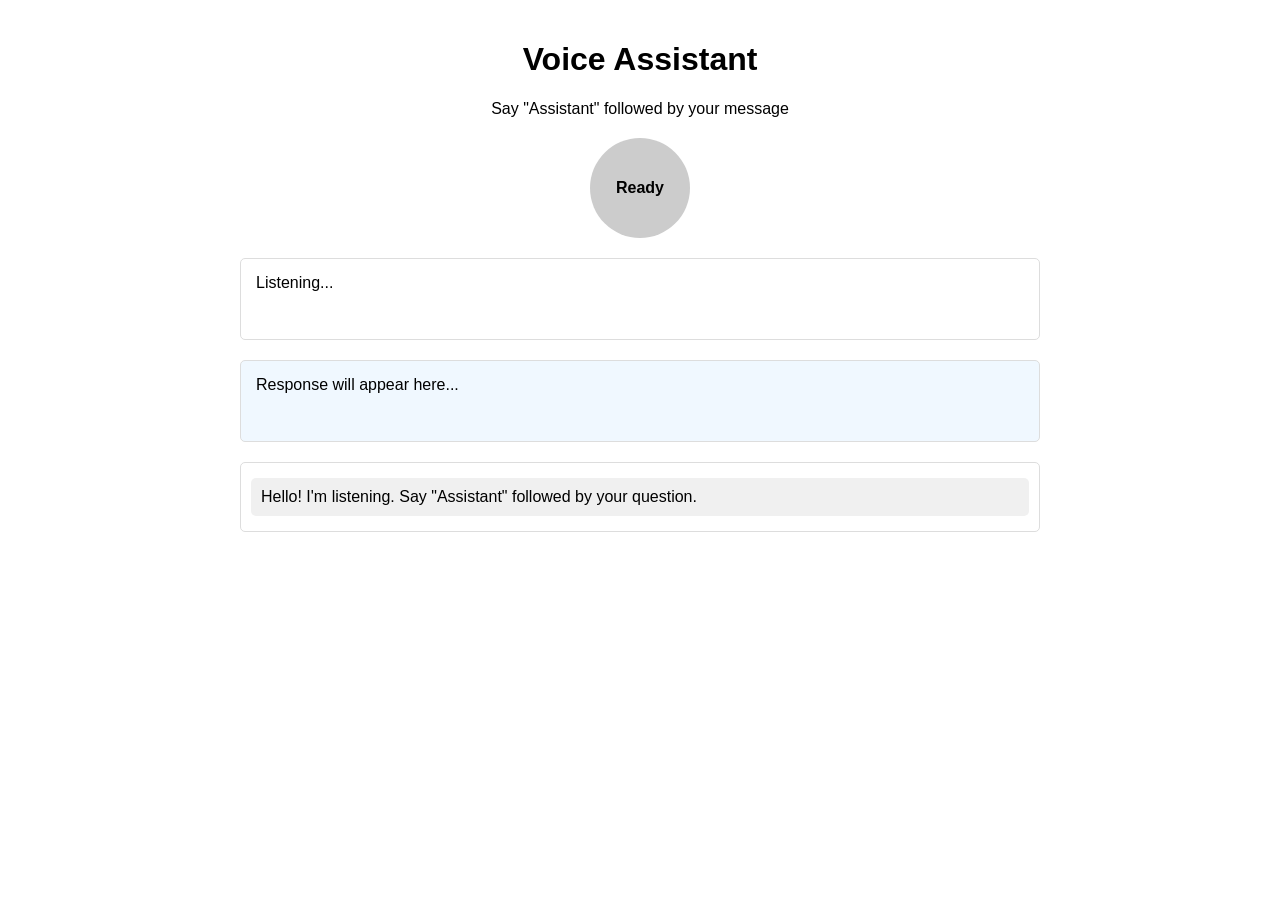
<file: index.html>
<!DOCTYPE html>
<html lang="en">
<head>
    <meta charset="UTF-8">
    <meta name="viewport" content="width=device-width, initial-scale=1.0">
    <title>Voice Assistant</title>
    <style>
        body {
            font-family: Arial, sans-serif;
            max-width: 800px;
            margin: 0 auto;
            padding: 20px;
            text-align: center;
        }
        
        #status-indicator {
            width: 100px;
            height: 100px;
            border-radius: 50%;
            background-color: #ccc;
            margin: 20px auto;
            display: flex;
            align-items: center;
            justify-content: center;
            font-weight: bold;
            transition: background-color 0.3s;
        }
        
        #status-indicator.listening {
            background-color: #4CAF50;
            animation: pulse 1.5s infinite;
        }
        
        #status-indicator.processing {
            background-color: #FFC107;
        }
        
        @keyframes pulse {
            0% { transform: scale(1); }
            50% { transform: scale(1.05); }
            100% { transform: scale(1); }
        }
        
        #transcript, #response {
            margin: 20px auto;
            padding: 15px;
            border: 1px solid #ddd;
            border-radius: 5px;
            min-height: 50px;
            text-align: left;
        }
        
        #response {
            background-color: #f0f8ff;
        }
        
        .conversation {
            max-height: 300px;
            overflow-y: auto;
            margin-top: 20px;
            border: 1px solid #ddd;
            border-radius: 5px;
            padding: 10px;
        }
        
        .user-message {
            background-color: #e6f7ff;
            padding: 10px;
            border-radius: 5px;
            margin: 5px 0;
            text-align: left;
        }
        
        .assistant-message {
            background-color: #f0f0f0;
            padding: 10px;
            border-radius: 5px;
            margin: 5px 0;
            text-align: left;
        }
    </style>
</head>
<body>
    <h1>Voice Assistant</h1>
    <p>Say "Assistant" followed by your message</p>
    
    <div id="status-indicator">Ready</div>
    
    <div id="transcript">Listening...</div>
    
    <div id="response">Response will appear here...</div>
    
    <div class="conversation" id="conversation-history">
        <div class="assistant-message">Hello! I'm listening. Say "Assistant" followed by your question.</div>
    </div>
    
    <script>
        import fs from "fs";
        import Groq from "groq-sdk";
        // DOM elements
        const statusIndicator = document.getElementById('status-indicator');
        const transcript = document.getElementById('transcript');
        const response = document.getElementById('response');
        const conversationHistory = document.getElementById('conversation-history');
        
        // Speech recognition setup
        let recognition;
        let isListening = false;
        let recognitionTimeout;
        
        // Initialize speech recognition
        function setupSpeechRecognition() {
            if (!('webkitSpeechRecognition' in window) && !('SpeechRecognition' in window)) {
                alert("Speech recognition is not supported in your browser. Try Chrome or Edge.");
                return;
            }
            
            recognition = new (window.SpeechRecognition || window.webkitSpeechRecognition)();
            recognition.continuous = true;
            recognition.interimResults = true;
            recognition.lang = 'en-US';
            
            recognition.onstart = function() {
                console.log("Speech recognition started");
                isListening = true;
                statusIndicator.textContent = "Listening";
                statusIndicator.classList.add('listening');
                clearTimeout(recognitionTimeout);
            };
            
            recognition.onend = function() {
                console.log("Speech recognition ended");
                isListening = false;
                statusIndicator.classList.remove('listening');
                
                // Restart recognition after a short delay if it stops unexpectedly
                clearTimeout(recognitionTimeout);
                recognitionTimeout = setTimeout(() => {
                    if (!isListening) {
                        console.log("Restarting speech recognition...");
                        startRecognition();
                    }
                }, 500);
            };
            
            recognition.onresult = handleRecognitionResult;
            
            recognition.onerror = function(event) {
                console.error("Recognition error", event.error);
                
                if (event.error === 'no-speech') {
                    console.log("No speech detected, restarting...");
                } else {
                    console.error("Error details:", event);
                }
                
                // Restart on most errors
                if (event.error !== 'aborted' && event.error !== 'audio-capture') {
                    clearTimeout(recognitionTimeout);
                    recognitionTimeout = setTimeout(() => {
                        if (!isListening) {
                            startRecognition();
                        }
                    }, 1000);
                }
            };
        }
        
        function handleRecognitionResult(event) {
            let finalTranscript = '';
            let interimTranscript = '';
            
            // Collect transcripts
            for (let i = event.resultIndex; i < event.results.length; i++) {
                const result = event.results[i];
                if (result.isFinal) {
                    finalTranscript += result[0].transcript;
                } else {
                    interimTranscript += result[0].transcript;
                }
            }
            
            // Update the transcript display with either final or interim content
            transcript.textContent = finalTranscript || interimTranscript;
            
            // Process the final transcript if available
            if (finalTranscript) {
                processTranscript(finalTranscript.trim());
            }
        }
        
        function processTranscript(text) {
            console.log("Processing:", text);
            
            // Check if the transcript starts with "assistant"
            const lowercaseText = text.toLowerCase();
            if (lowercaseText.startsWith("assistant")) {
                // Extract the message part (everything after "assistant")
                const message = text.substring(9).trim();
                
                if (message) {
                    // Process the message
                    handleAssistantCommand(message);
                }
            }
        }
        
        function handleAssistantCommand(message) {
            console.log("Assistant command:", message);
            
            // Add user message to conversation history
            addConversationItem("user", "Assistant " + message);
            
            // Update UI to show processing state
            statusIndicator.textContent = "Processing";
            statusIndicator.classList.remove('listening');
            statusIndicator.classList.add('processing');
            
            // Here you would typically send the message to a backend for processing
            // For this example, we'll just create a simple response
            setTimeout(() => {
                // Generate a response (in a real app, this would come from your backend)
                const assistantResponse = generateResponse(message);
                
                // Display the response
                response.textContent = assistantResponse;
                
                // Add assistant response to conversation history
                addConversationItem("assistant", assistantResponse);
                
                // Speak the response
                speakText(assistantResponse);
                
                // Reset UI state
                statusIndicator.textContent = "Listening";
                statusIndicator.classList.remove('processing');
                statusIndicator.classList.add('listening');
            }, 1000);
        }
        
        function generateResponse(message) {
            

            const groq = new Groq();
            async function main() {
            const transcription = await groq.audio.transcriptions.create({
                file: fs.createReadStream("audio.m4a"),
                model: "whisper-large-v3",
                response_format: "verbose_json",
            });
            console.log(transcription.text);
            }
            main();    
                
            // This is a placeholder for your actual backend processing
            // In a real application, you would send the message to your Groq API
            // and return the actual response
            
            message = message.toLowerCase();
            
            if (message.includes("hello") || message.includes("hi")) {
                return "Hello there! How can I help you today?";
            } else if (message.includes("time")) {
                return "The current time is " + new Date().toLocaleTimeString();
            } else if (message.includes("date")) {
                return "Today is " + new Date().toLocaleDateString();
            } else if (message.includes("weather")) {
                return "I'm sorry, I don't have access to weather data in this simple demo.";
            } else if (message.includes("thank")) {
                return "You're welcome! Is there anything else I can help with?";
            } else {
                return "I heard you say: " + message + ". How can I help with that?";
            }
        }
        
        function addConversationItem(type, text) {
            const div = document.createElement('div');
            div.className = type === "user" ? "user-message" : "assistant-message";
            div.textContent = text;
            conversationHistory.appendChild(div);
            
            // Scroll to the bottom
            conversationHistory.scrollTop = conversationHistory.scrollHeight;
        }
        
        function speakText(text) {
            if ('speechSynthesis' in window) {
                const utterance = new SpeechSynthesisUtterance(text);
                utterance.rate = 1.0;
                window.speechSynthesis.speak(utterance);
            }
        }
        
        function startRecognition() {
            try {
                recognition.start();
            } catch (e) {
                console.error("Error starting recognition:", e);
                
                // If there's an error, wait and try again
                setTimeout(() => {
                    if (!isListening) {
                        startRecognition();
                    }
                }, 1000);
            }
        }
        
        // Initialize everything on page load
        document.addEventListener('DOMContentLoaded', function() {
            setupSpeechRecognition();
            startRecognition();
            
            // Visual feedback when clicking on the status indicator
            statusIndicator.addEventListener('click', function() {
                if (isListening) {
                    recognition.stop();
                } else {
                    startRecognition();
                }
            });
        });
    </script>
</body>
</html>
</file>
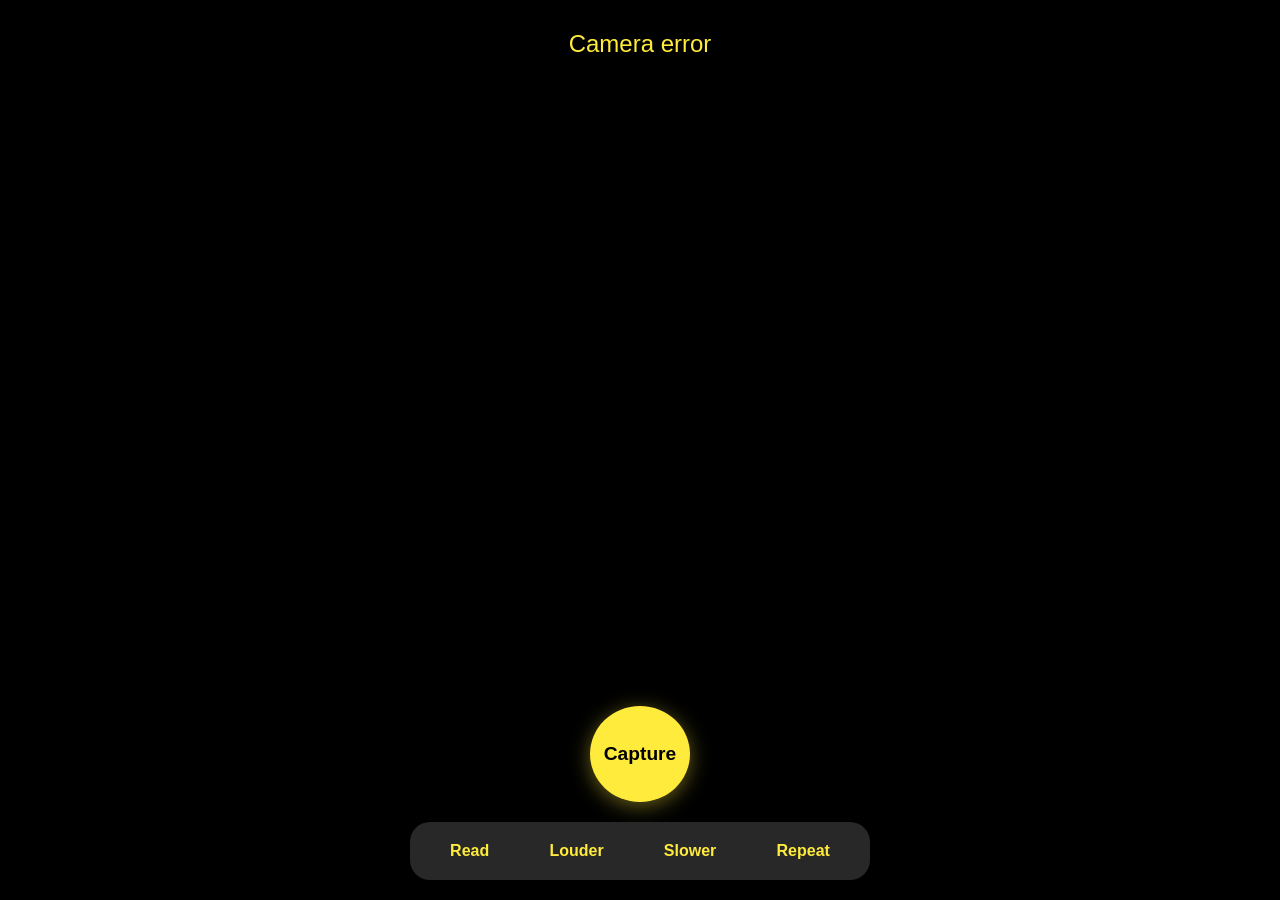
<file: public/index.html>
<!DOCTYPE html>
<html lang="en">
<head>
    <meta charset="UTF-8">
    <meta name="viewport" content="width=device-width, initial-scale=1.0">
    <title>Simple Text Reader</title>
    <link rel="stylesheet" href="styles.css">
</head>
<body>
    <div class="app-container">
        <div id="status-indicator" class="status-indicator">Ready</div>
        
        <div class="camera-container">
            <video id="camera-feed" autoplay playsinline></video>
            <canvas id="overlay-canvas"></canvas>
        </div>
        
        <button id="capture-btn" class="capture-button">
            <span class="btn-text">Capture</span>
        </button>
        
        <div class="voice-commands">
            <div class="command">Read</div>
            <div class="command">Louder</div>
            <div class="command">Slower</div>
            <div class="command">Repeat</div>
        </div>
    </div>

    <script src="script.js"></script>
</body>
</html>
</file>
<file: public/styles.css>
* {
    margin: 0;
    padding: 0;
    box-sizing: border-box;
}

body {
    font-family: Arial, sans-serif;
    background-color: #000;
    color: #fff;
    height: 100vh;
    display: flex;
    justify-content: center;
    align-items: center;
}

.app-container {
    width: 100%;
    max-width: 500px;
    height: 100vh;
    display: flex;
    flex-direction: column;
    align-items: center;
    padding: 20px;
    position: relative;
}

.status-indicator {
    position: absolute;
    top: 20px;
    width: 80%;
    padding: 10px;
    background-color: rgba(0, 0, 0, 0.7);
    border-radius: 20px;
    text-align: center;
    font-size: 1.5rem;
    color: #ffeb3b;
    z-index: 100;
}

.status-indicator.active {
    animation: pulse 1.5s infinite;
}

.camera-container {
    width: 100%;
    height: 70vh;
    position: relative;
    overflow: hidden;
    border-radius: 20px;
    margin-top: 60px;
}

#camera-feed {
    width: 100%;
    height: 100%;
    object-fit: cover;
}

#overlay-canvas {
    position: absolute;
    top: 0;
    left: 0;
    width: 100%;
    height: 100%;
    z-index: 10;
}

.capture-button {
    width: 100px;
    height: 100px;
    border-radius: 50%;
    background-color: #ffeb3b;
    border: none;
    margin: 20px 0;
    cursor: pointer;
    display: flex;
    justify-content: center;
    align-items: center;
    font-size: 1.2rem;
    font-weight: bold;
    color: #000;
    box-shadow: 0 4px 20px rgba(255, 235, 59, 0.4);
}

.capture-button:active {
    transform: scale(0.95);
}

.voice-commands {
    display: flex;
    justify-content: space-around;
    width: 100%;
    padding: 10px;
    background-color: rgba(50, 50, 50, 0.8);
    border-radius: 20px;
}

.command {
    padding: 10px;
    color: #ffeb3b;
    font-weight: bold;
}

@keyframes pulse {
    0% {
        opacity: 1;
    }
    50% {
        opacity: 0.5;
    }
    100% {
        opacity: 1;
    }
}
</file>
